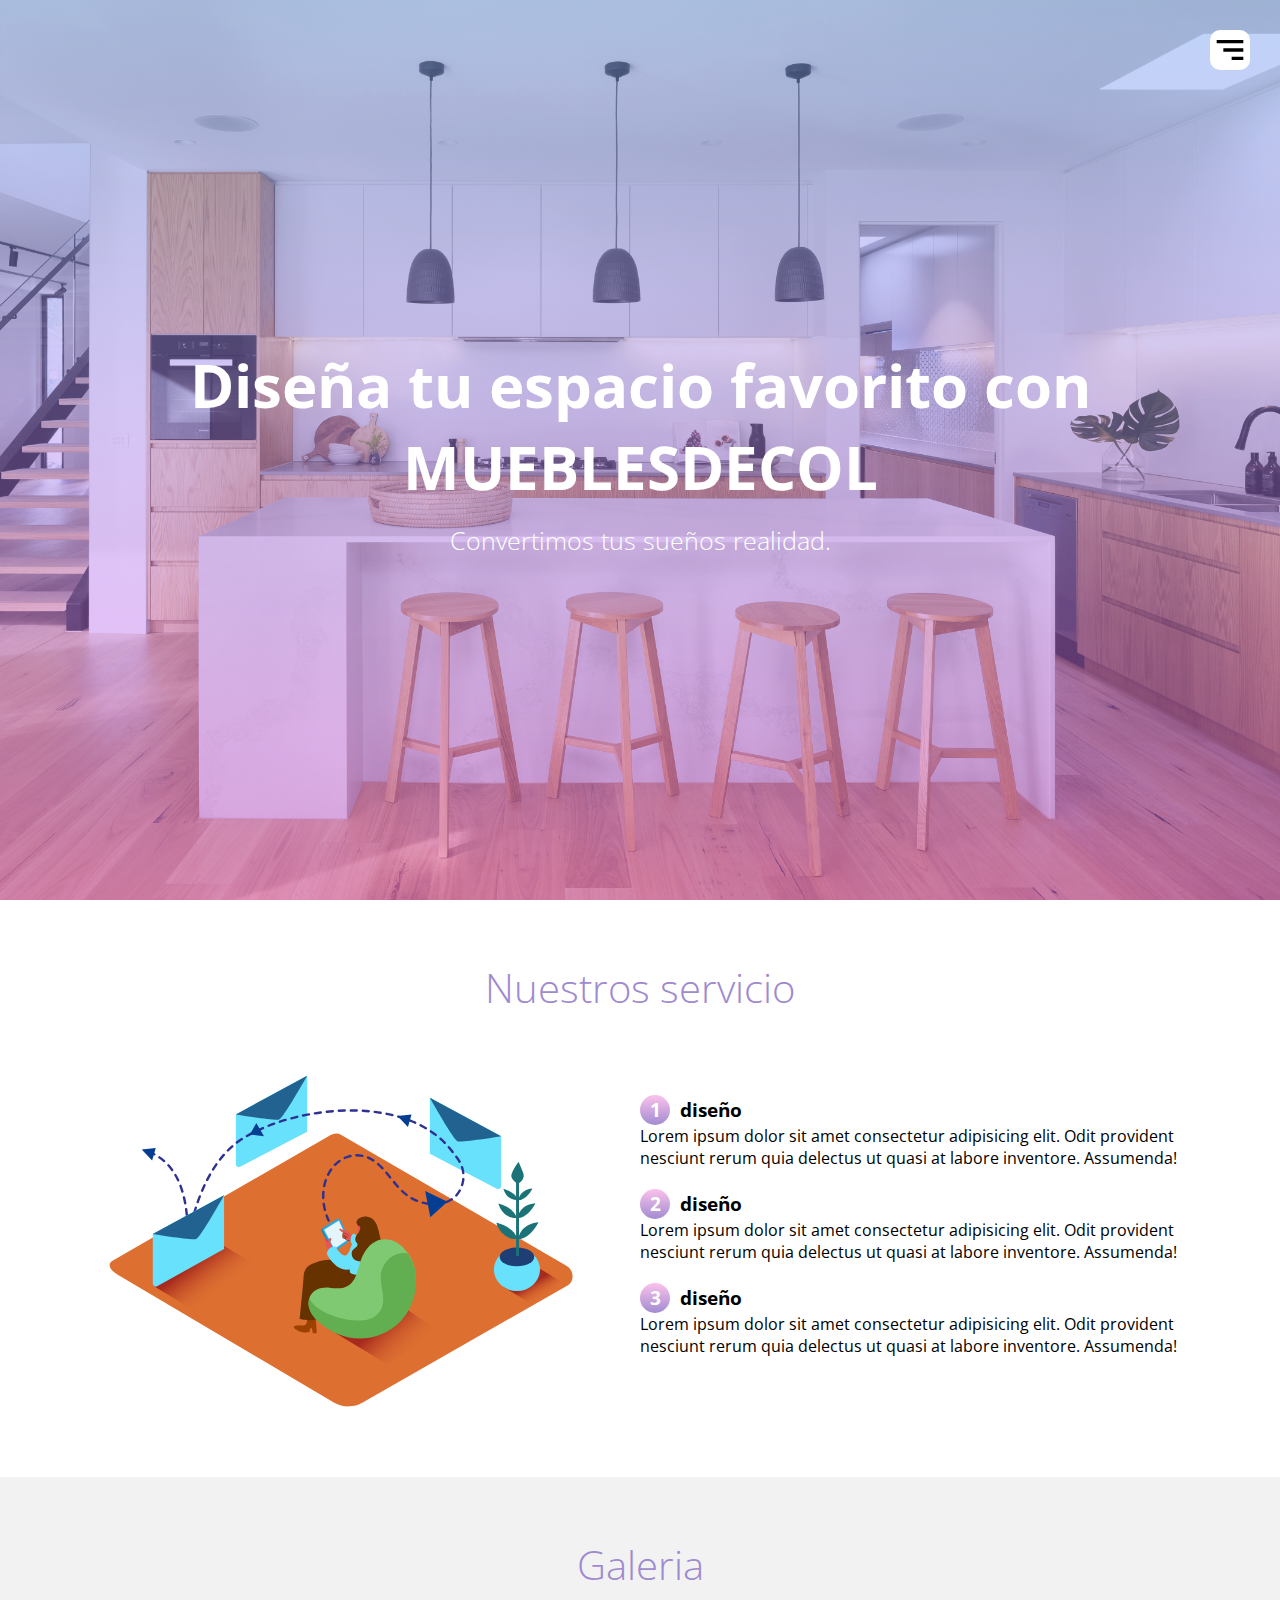
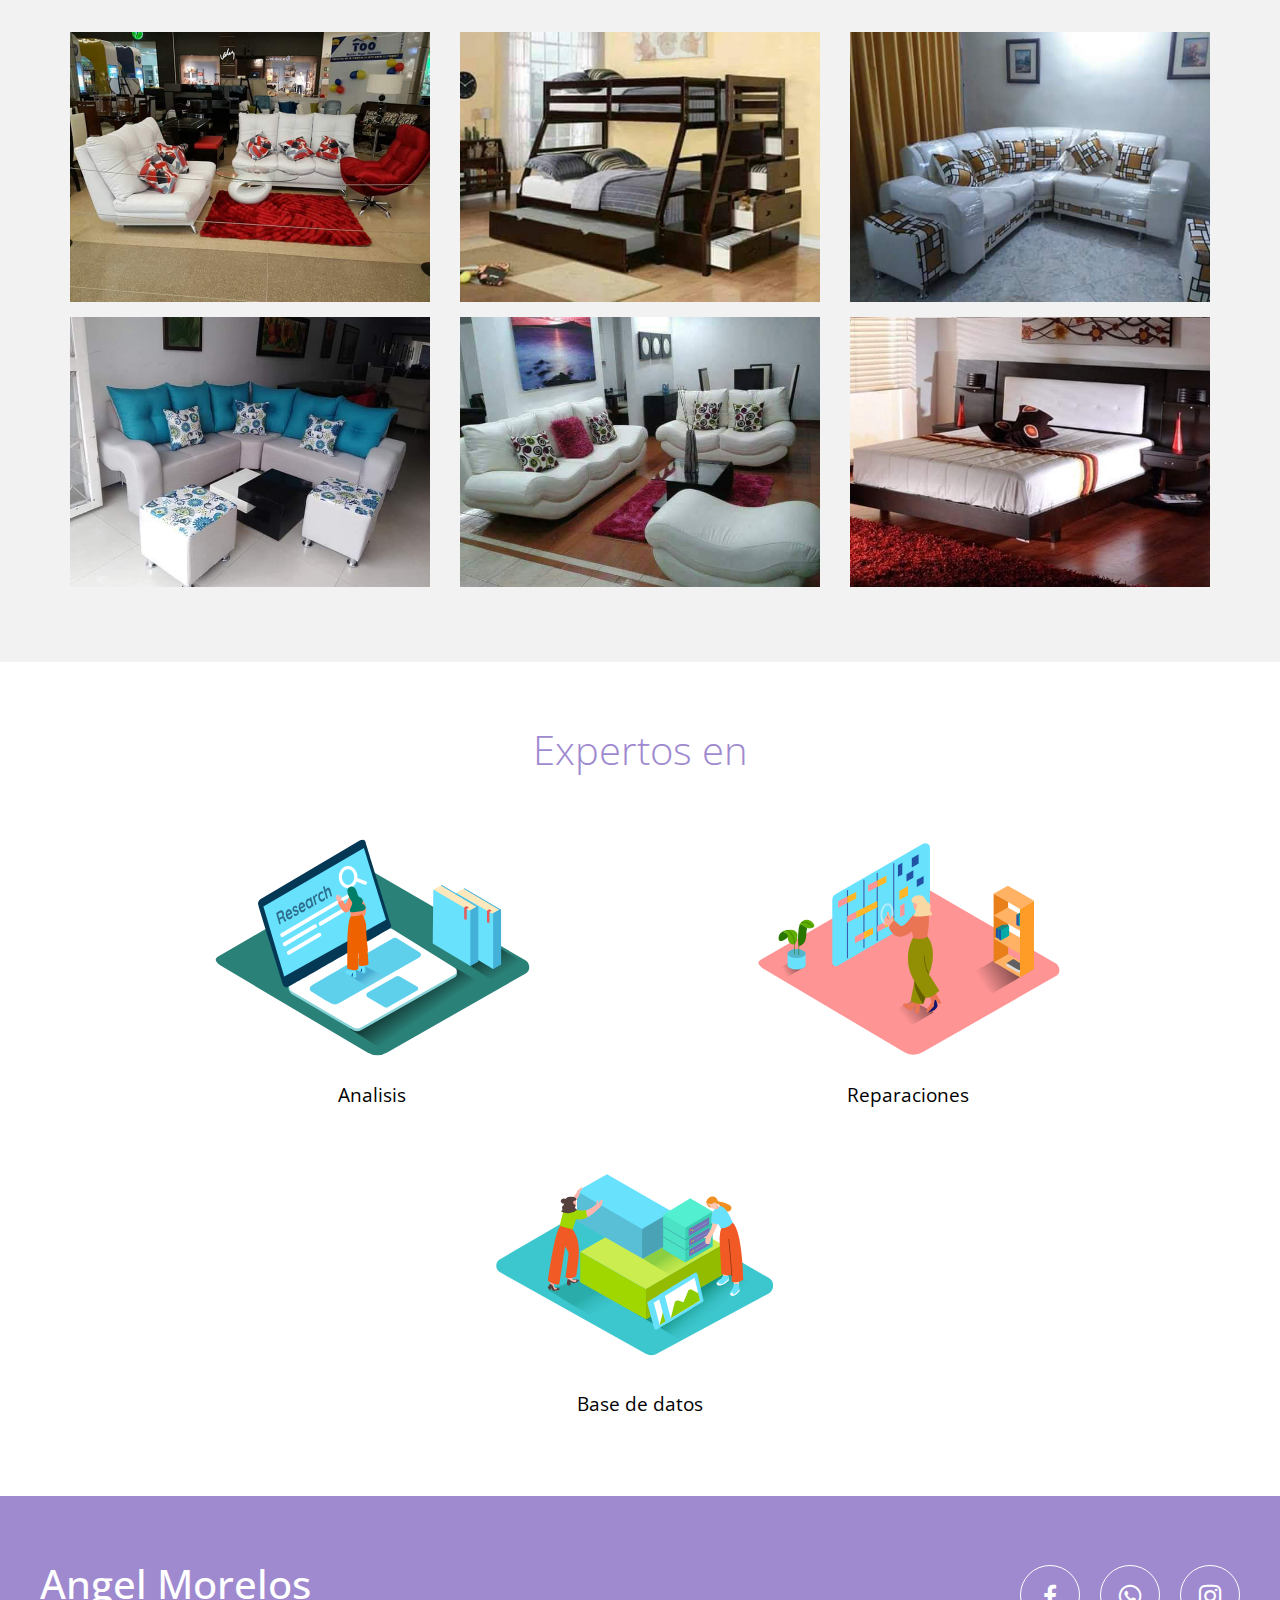
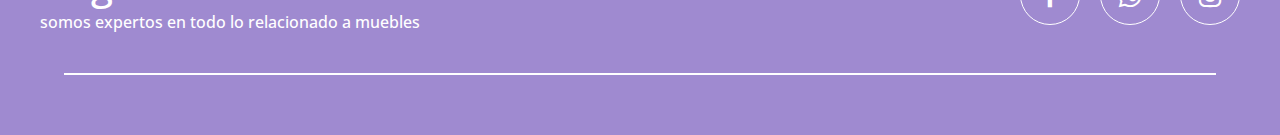
<file: index.html>
<!DOCTYPE html>
<html lang="en">
<head>
    <meta charset="UTF-8">
    <meta name="viewport" content="width=device-width, initial-scale=1.0">
    <title>Docum</title>
    <link rel="stylesheet" href="estilos.css">
    <link href='https://unpkg.com/boxicons@2.1.4/css/boxicons.min.css' rel='stylesheet'>
    <style>
        @import url('https://fonts.googleapis.com/css2?family=Open+Sans:wght@300;400;700&family=Oswald:wght@200;300;400&display=swap');
      </style>
</head>
<body>
    <header class="header" id="inicio">
        <img src="img/hamburguesa.svg" alt="" class="hamburguesa">
        <nav class="menu-navegacion">
            <a href="#inicio">inicio</a>
            <a href="#servicios">servicio</a>
            <a href="#galeria">galeria</a>
            <a href="#expertos">expertos</a>
            <a href="#contacto">contacto</a>

            <li class="list-items list__item--click">
                <div class="list__button list__button--click">
                    <a href="#" class="nav__link">categorias</a>
                    <img src="img/flecha.svg" class="flecha" alt="" >
                </div>
                <ul class="list__show">
                    <li class="list__inside">
                        <a href="baño.html" class="nav__link nav__link--inside">baños</a>
                    </li>
                    <li class="list__inside">
                        <a href="cocinas.html" class="nav__link nav__link--inside">cocinas</a>
                    </li>
                    <li class="list__inside">
                        <a href="salas.html" class="nav__link nav__link--inside">salas</a>
                    </li>
                    <li class="list__inside">
                        <a href="comedor.html" class="nav__link nav__link--inside">comedor</a>
                    </li>
                    <li class="list__inside">
                        <a href="alcobas.html" class="nav__link nav__link--inside">alcobas</a>
                    </li>
                </ul>

            </li>
        </nav>
        
        <div class="contenedor head">
            <h1 class="titulo">Diseña tu espacio favorito con MUEBLESDECOL</h1>
            <p class="copy">Convertimos tus sueños realidad.</p>
        </div>
    </header>
    <main> 
        <section class="contenedor" id="servicios">
            <h2 class="subtitulo">Nuestros servicio</h2>
            <div class="contenedor-servicio">
                <img src="img/buscador.svg" alt="">
                <div class="buscador-servicio">
                    <div class="service">
                        <h3 class="h-service"><span class="number">1</span> diseño</h3>
                        <p>Lorem ipsum dolor sit amet consectetur adipisicing elit. Odit provident nesciunt rerum quia delectus ut quasi at labore inventore. Assumenda!</p>
                    </div>
                    <div class="service">
                        <h3 class="h-service"><span class="number">2</span> diseño</h3>
                        <p>Lorem ipsum dolor sit amet consectetur adipisicing elit. Odit provident nesciunt rerum quia delectus ut quasi at labore inventore. Assumenda!</p>
                    </div>
                    <div class="service">
                        <h3 class="h-service"><span class="number">3</span> diseño</h3>
                        <p>Lorem ipsum dolor sit amet consectetur adipisicing elit. Odit provident nesciunt rerum quia delectus ut quasi at labore inventore. Assumenda!</p>
                    </div>
                </div>
            </div>
        </section>
        <section class="galery" id="galeria">
              <div class="contenedor">
                <h2 class="subtitulo">Galeria</h2>
                <div class="contenedor-galeria">
                    <img src="img/mueble1.jpg" alt="" class="img-galeria">
                    <img src="img/mueble8.jpg" alt="" class="img-galeria">
                    <img src="img/mueble12.jpg" alt="" class="img-galeria">
                    <img src="img/mueble7.jpg" alt="" class="img-galeria">
                    <img src="img/mueble5.jpg" alt="" class="img-galeria">
                    <img src="img/mueble9.jpg" alt="" class="img-galeria">
                </div>
              </div>
        </section>
        <section class="imagen-light">
                <img src="img/close.svg" alt="" class="close">
                <img src="img/mueble11.jpg" alt="" class="agregar-imagen">
        </section>
        
        <section class="contenedor" id="expertos">
            <h2 class="subtitulo">Expertos en</h2>
            <sectiom class="experts">
                <div class="expert">
                     <img src="img/internet.svg" alt="">
                     <h3 class="n-expert">Analisis</h3>
                </div>
                <div class="expert">
                     <img src="img/cheklist.svg" alt="">
                     <h3 class="n-expert">Reparaciones</h3>
                </div>
                <div class="expert">
                     <img src="img/datos.svg" alt="">
                     <h3 class="n-expert">Base de datos</h3>
                </div>
            </sectiom>
        </section>
    </main>
    <footer id="contacto">
        <div class="contenedor footer-content">
            <div class="contact-us">
                <h2 class="brand">Angel Morelos</h2>
                <p>somos expertos en todo lo relacionado a muebles</p>
            </div>
            <div class="social-media">
                <a href="https://www.facebook.com/profile.php?id=100093986974132" class="social-media-icon">
                    <i class='bx bxl-facebook'></i>
                </a>
                <a href="https://w.app/ZnL1ru" class="social-media-icon">
                    <i class='bx bxl-whatsapp'></i>
                </a>
                <a href="./" class="social-media-icon">
                    <i class='bx bxl-instagram' ></i>
                </a>
            </div>
        </div>
        <div class="line"></div>
    </footer>
   

    <script src="js/app.js"></script>
    <script src="js/lightbox.js"></script>
    <script src="js/galery.js"></script>
</body>
</html>
</file>
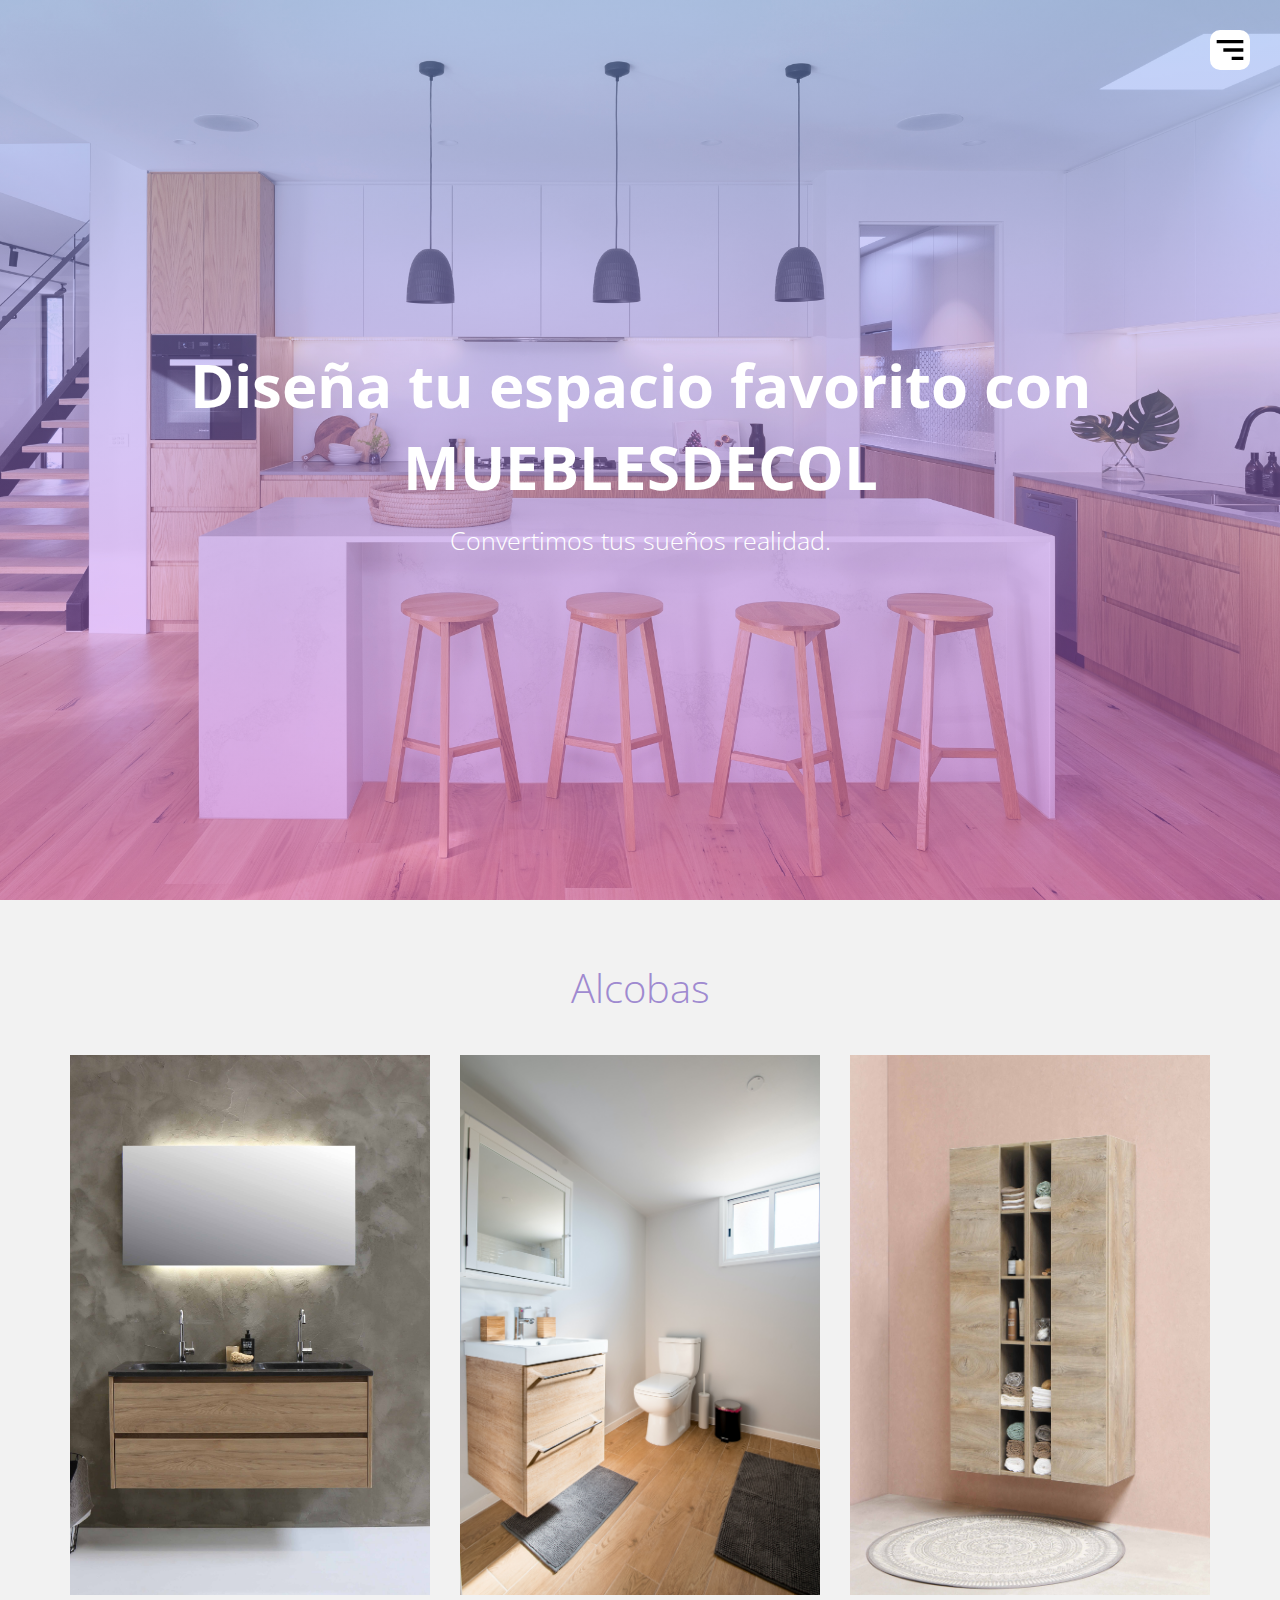
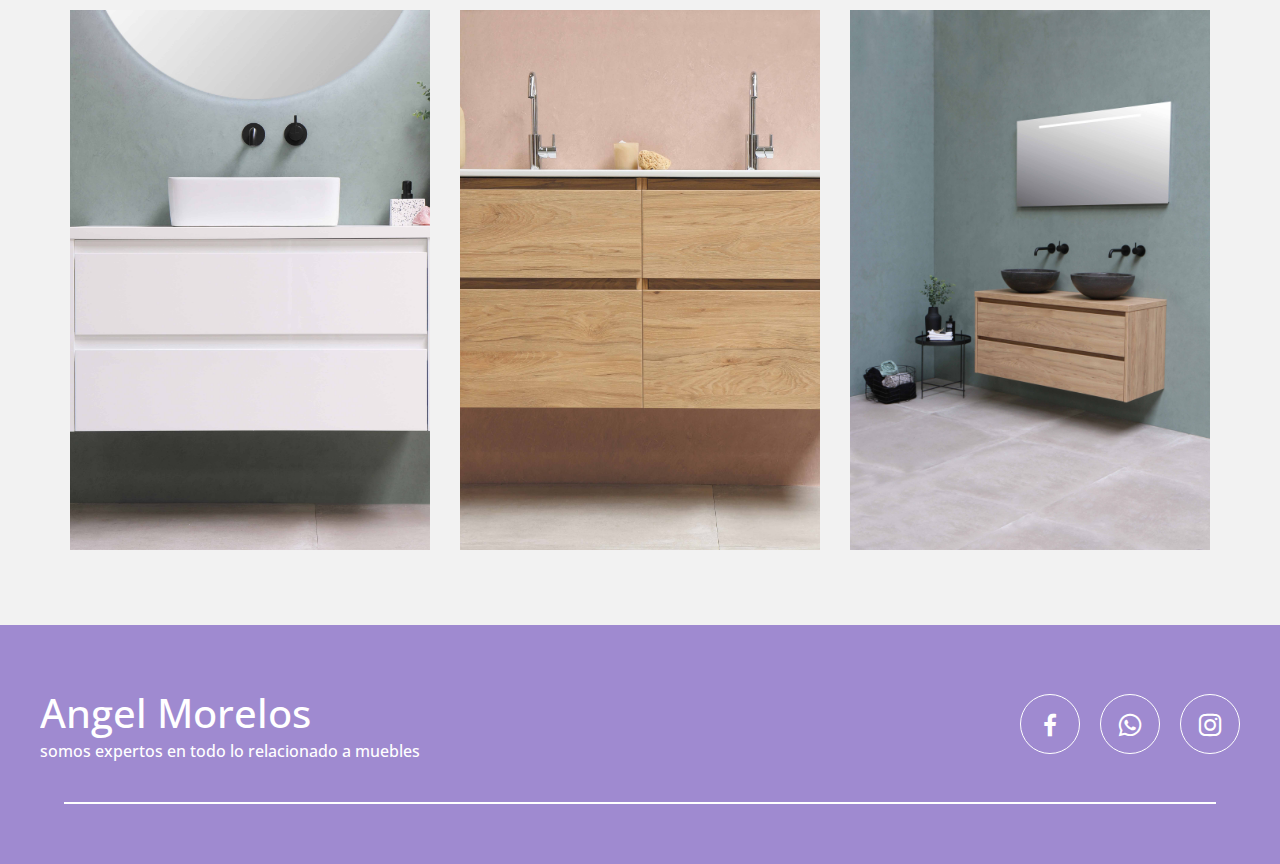
<file: alcobas.html>
<!DOCTYPE html>
<html lang="en">
<head>
    <meta charset="UTF-8">
    <meta name="viewport" content="width=device-width, initial-scale=1.0">
    <title>Docum</title>
    <link rel="stylesheet" href="estilos.css">
    <link href='https://unpkg.com/boxicons@2.1.4/css/boxicons.min.css' rel='stylesheet'>
    <style>
        @import url('https://fonts.googleapis.com/css2?family=Open+Sans:wght@300;400;700&family=Oswald:wght@200;300;400&display=swap');
      </style>
</head>
<body>
    <header class="header" id="inicio">
        <img src="img/hamburguesa.svg" alt="" class="hamburguesa">
        <nav class="menu-navegacion">
            <a href="index.html">inicio</a>
            <a href="#servicio">servicio</a>
            <a href="#galeria">galeria</a>
            <a href="#expertos">expertos</a>
            <a href="#contacto">contacto</a>
        </nav>
        <div class="contenedor head">
            <h1 class="titulo">Diseña tu espacio favorito con MUEBLESDECOL</h1>
            <p class="copy">Convertimos tus sueños realidad.</p>
        </div>
    </header>
    <main> 
        <section class="imagen-light">
                <img src="img/close.svg" alt="" class="close">
                <img src="img/mueble11.jpg" alt="" class="agregar-imagen">
        </section>
        
        <section class="galery" id="galeria">
            <div class="contenedor">
              <h2 class="subtitulo">Alcobas</h2>
              <div class="contenedor-galeria">
                  <img src="img/sanibell1.jpg" alt="" class="img-galeria">
                  <img src="img/sanibell2.jpg" alt="" class="img-galeria">
                  <img src="img/sanibell3.jpg" alt="" class="img-galeria">
                  <img src="img/sanibell4.jpg" alt="" class="img-galeria">
                  <img src="img/sanibell5.jpg" alt="" class="img-galeria">
                  <img src="img/sanibell6.jpg" alt="" class="img-galeria">
              </div>
            </div>
      </section>
        
    </main>
    <footer id="contacto">
        <div class="contenedor footer-content">
            <div class="contact-us">
                <h2 class="brand">Angel Morelos</h2>
                <p>somos expertos en todo lo relacionado a muebles</p>
            </div>
            <div class="social-media">
                <a href="https://www.facebook.com/profile.php?id=100093986974132" class="social-media-icon">
                    <i class='bx bxl-facebook'></i>
                </a>
                <a href="https://w.app/ZnL1ru" class="social-media-icon">
                    <i class='bx bxl-whatsapp'></i>
                </a>
                <a href="./" class="social-media-icon">
                    <i class='bx bxl-instagram' ></i>
                </a>
            </div>
        </div>
        <div class="line"></div>
    </footer>
   

    <script src="js/app.js"></script>
    <script src="js/lightbox.js"></script>
    <script src="js/galery.js"></script>
</body>
</html>
</file>
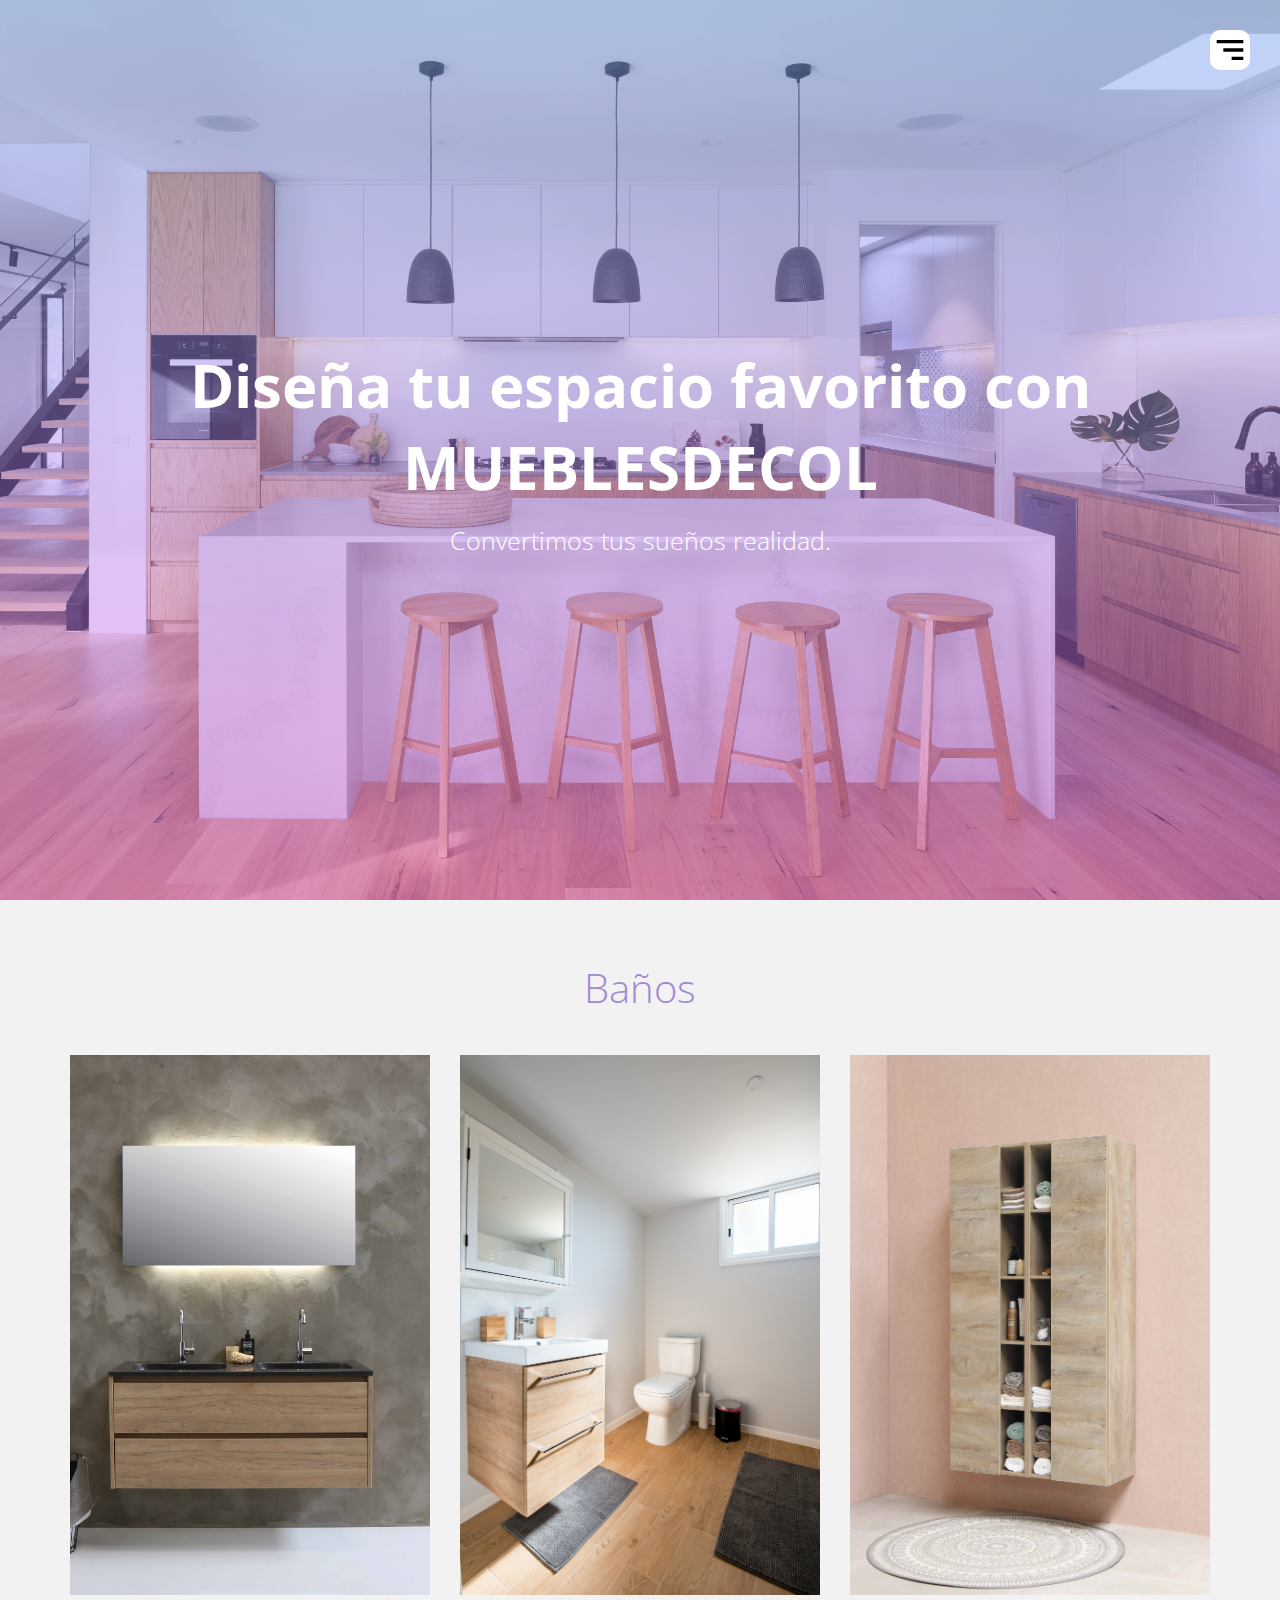
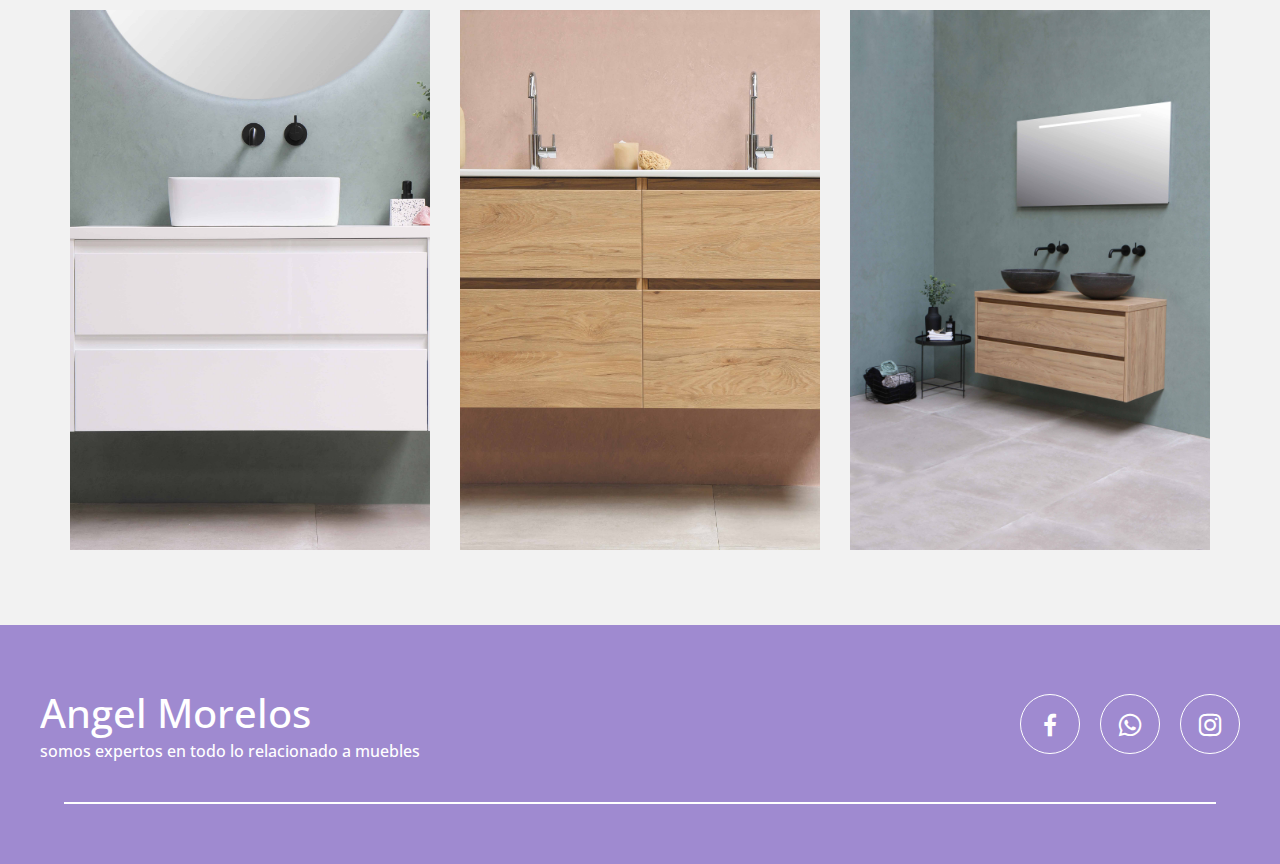
<file: baño.html>
<!DOCTYPE html>
<html lang="en">
<head>
    <meta charset="UTF-8">
    <meta name="viewport" content="width=device-width, initial-scale=1.0">
    <title>Docum</title>
    <link rel="stylesheet" href="estilos.css">
    <link href='https://unpkg.com/boxicons@2.1.4/css/boxicons.min.css' rel='stylesheet'>
    <style>
        @import url('https://fonts.googleapis.com/css2?family=Open+Sans:wght@300;400;700&family=Oswald:wght@200;300;400&display=swap');
      </style>
</head>
<body>
    <header class="header" id="inicio">
        <img src="img/hamburguesa.svg" alt="" class="hamburguesa">
        <nav class="menu-navegacion">
            <a href="index.html">inicio</a>
            <a href="#servicio">servicio</a>
            <a href="#galeria">galeria</a>
            <a href="#expertos">expertos</a>
            <a href="#contacto">contacto</a>
        </nav>
        <div class="contenedor head">
            <h1 class="titulo">Diseña tu espacio favorito con MUEBLESDECOL</h1>
            <p class="copy">Convertimos tus sueños realidad.</p>
        </div>
    </header>
    <main> 
        <section class="imagen-light">
                <img src="img/close.svg" alt="" class="close">
                <img src="img/mueble11.jpg" alt="" class="agregar-imagen">
        </section>
        
        <section class="galery" id="galeria">
            <div class="contenedor">
              <h2 class="subtitulo">Baños</h2>
              <div class="contenedor-galeria">
                  <img src="img/sanibell1.jpg" alt="" class="img-galeria">
                  <img src="img/sanibell2.jpg" alt="" class="img-galeria">
                  <img src="img/sanibell3.jpg" alt="" class="img-galeria">
                  <img src="img/sanibell4.jpg" alt="" class="img-galeria">
                  <img src="img/sanibell5.jpg" alt="" class="img-galeria">
                  <img src="img/sanibell6.jpg" alt="" class="img-galeria">
              </div>
            </div>
      </section>
        
    </main>
    <footer id="contacto">
        <div class="contenedor footer-content">
            <div class="contact-us">
                <h2 class="brand">Angel Morelos</h2>
                <p>somos expertos en todo lo relacionado a muebles</p>
            </div>
            <div class="social-media">
                <a href="https://www.facebook.com/profile.php?id=100093986974132" class="social-media-icon">
                    <i class='bx bxl-facebook'></i>
                </a>
                <a href="https://w.app/ZnL1ru" class="social-media-icon">
                    <i class='bx bxl-whatsapp'></i>
                </a>
                <a href="./" class="social-media-icon">
                    <i class='bx bxl-instagram' ></i>
                </a>
            </div>
        </div>
        <div class="line"></div>
    </footer>
   

    <script src="js/app.js"></script>
    <script src="js/lightbox.js"></script>
    <script src="js/galery.js"></script>
</body>
</html>
</file>
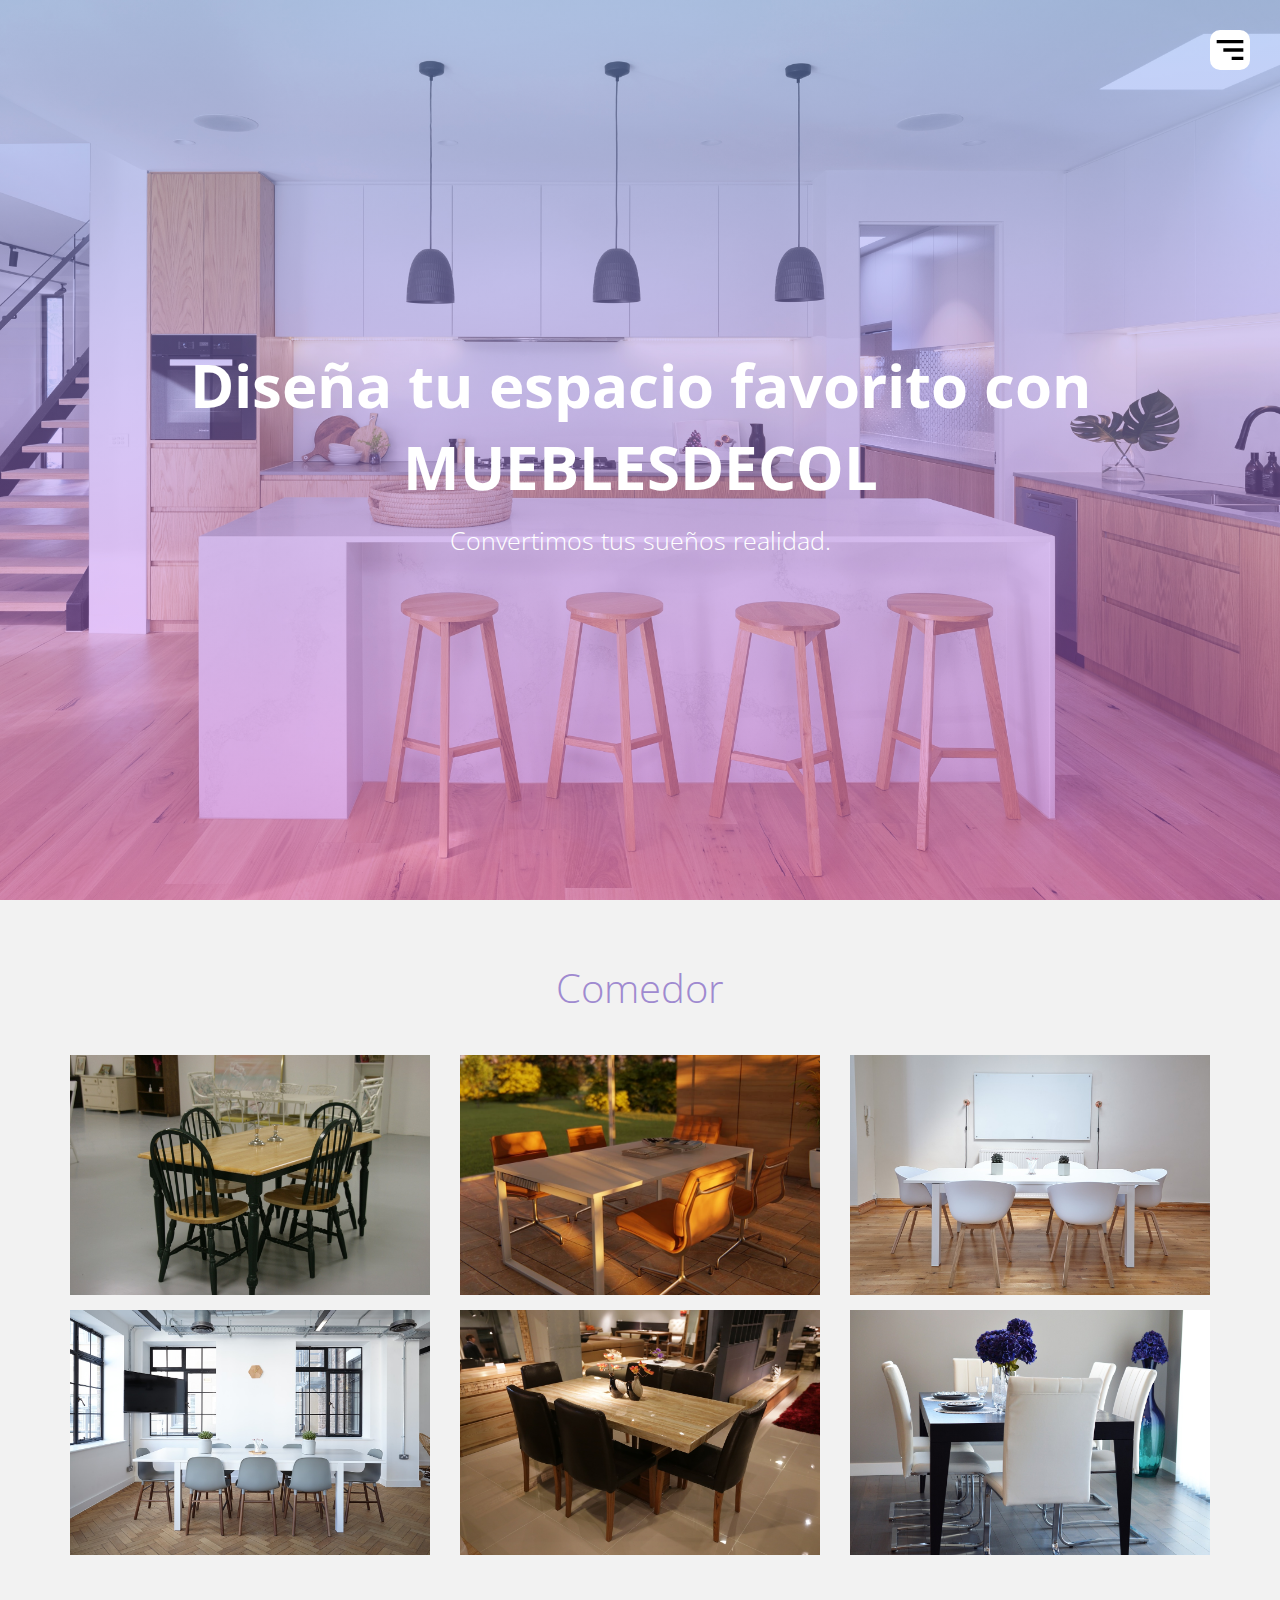
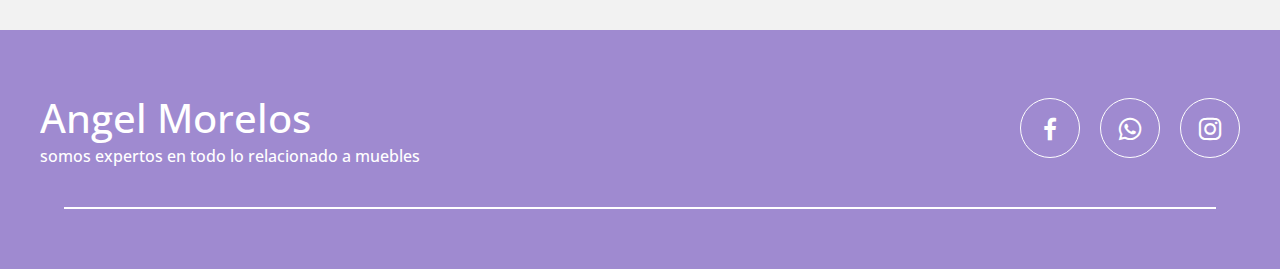
<file: comedor.html>
<!DOCTYPE html>
<html lang="en">
<head>
    <meta charset="UTF-8">
    <meta name="viewport" content="width=device-width, initial-scale=1.0">
    <title>Docum</title>
    <link rel="stylesheet" href="estilos.css">
    <link href='https://unpkg.com/boxicons@2.1.4/css/boxicons.min.css' rel='stylesheet'>
    <style>
        @import url('https://fonts.googleapis.com/css2?family=Open+Sans:wght@300;400;700&family=Oswald:wght@200;300;400&display=swap');
      </style>
</head>
<body>
    <header class="header" id="inicio">
        <img src="img/hamburguesa.svg" alt="" class="hamburguesa">
        <nav class="menu-navegacion">
            <a href="index.html">inicio</a>
            <a href="#servicio">servicio</a>
            <a href="#galeria">galeria</a>
            <a href="#expertos">expertos</a>
            <a href="#contacto">contacto</a>
        </nav>
        <div class="contenedor head">
            <h1 class="titulo">Diseña tu espacio favorito con MUEBLESDECOL</h1>
            <p class="copy">Convertimos tus sueños realidad.</p>
        </div>
    </header>
    <main> 
        <section class="imagen-light">
                <img src="img/close.svg" alt="" class="close">
                <img src="img/mueble11.jpg" alt="" class="agregar-imagen">
        </section>
        
        <section class="galery" id="galeria">
            <div class="contenedor">
              <h2 class="subtitulo">Comedor</h2>
              <div class="contenedor-galeria">
                  <img src="img/comedor1.jpg" alt="" class="img-galeria">
                  <img src="img/comedor2.jpg" alt="" class="img-galeria">
                  <img src="img/comedor3.jpg" alt="" class="img-galeria">
                  <img src="img/comedor4.jpg" alt="" class="img-galeria">
                  <img src="img/comedor5.jpg" alt="" class="img-galeria">
                  <img src="img/comedor6.jpg" alt="" class="img-galeria">
              </div>
            </div>
      </section>
        
    </main>
    <footer id="contacto">
        <div class="contenedor footer-content">
            <div class="contact-us">
                <h2 class="brand">Angel Morelos</h2>
                <p>somos expertos en todo lo relacionado a muebles</p>
            </div>
            <div class="social-media">
                <a href="https://www.facebook.com/profile.php?id=100093986974132" class="social-media-icon">
                    <i class='bx bxl-facebook'></i>
                </a>
                <a href="https://w.app/ZnL1ru" class="social-media-icon">
                    <i class='bx bxl-whatsapp'></i>
                </a>
                <a href="./" class="social-media-icon">
                    <i class='bx bxl-instagram' ></i>
                </a>
            </div>
        </div>
        <div class="line"></div>
    </footer>
   

    <script src="js/app.js"></script>
    <script src="js/lightbox.js"></script>
    <script src="js/galery.js"></script>
</body>
</html>
</file>
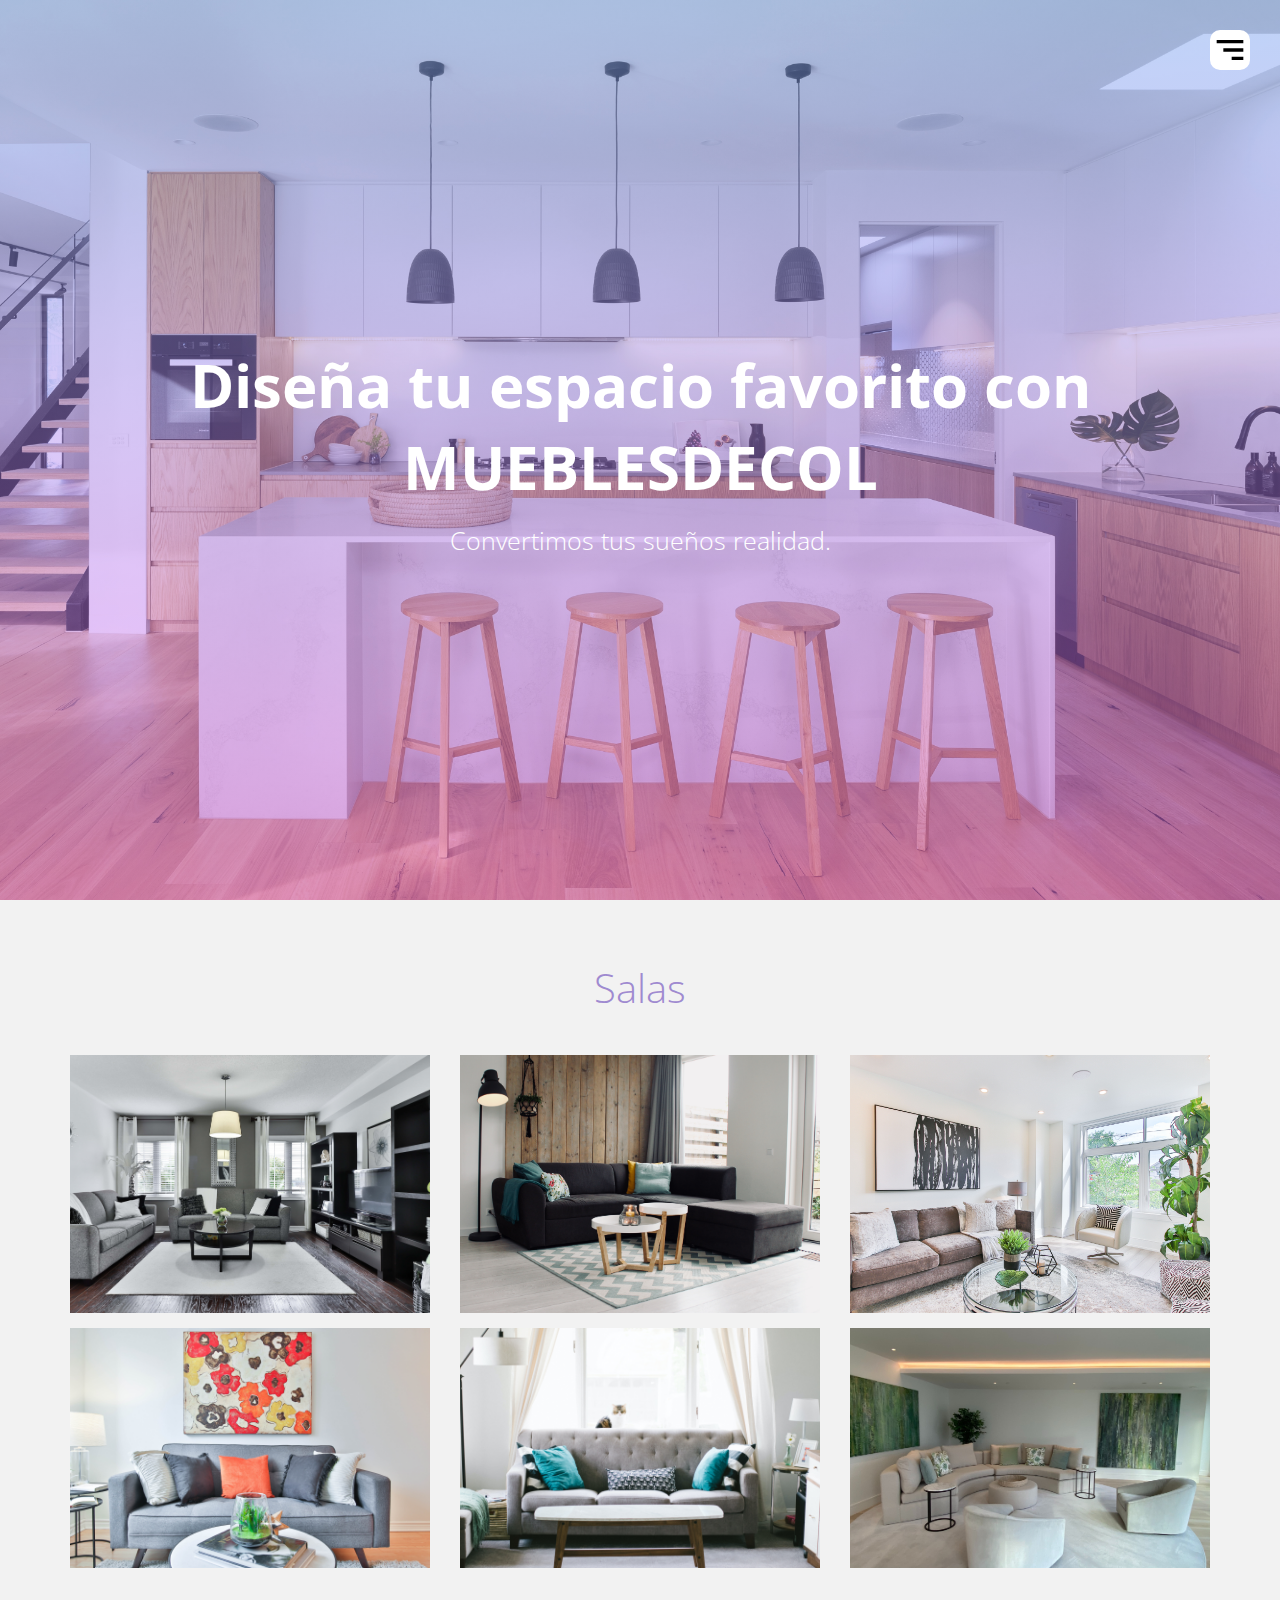
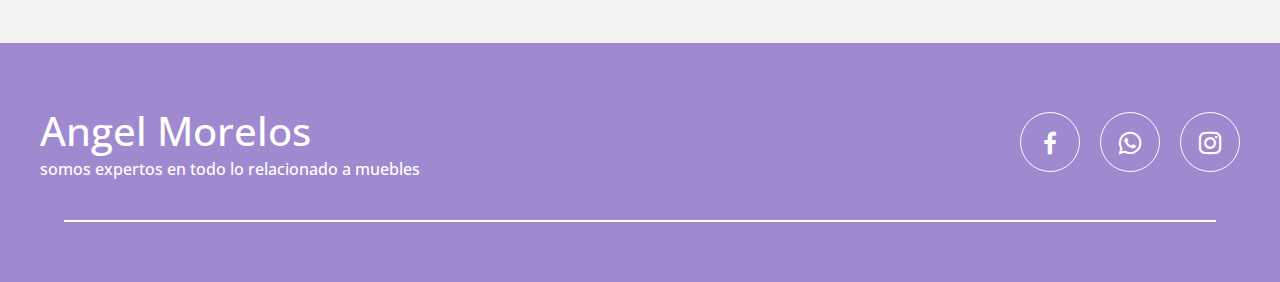
<file: salas.html>
<!DOCTYPE html>
<html lang="en">
<head>
    <meta charset="UTF-8">
    <meta name="viewport" content="width=device-width, initial-scale=1.0">
    <title>Docum</title>
    <link rel="stylesheet" href="estilos.css">
    <link href='https://unpkg.com/boxicons@2.1.4/css/boxicons.min.css' rel='stylesheet'>
    <style>
        @import url('https://fonts.googleapis.com/css2?family=Open+Sans:wght@300;400;700&family=Oswald:wght@200;300;400&display=swap');
      </style>
</head>
<body>
    <header class="header" id="inicio">
        <img src="img/hamburguesa.svg" alt="" class="hamburguesa">
        <nav class="menu-navegacion">
            <a href="index.html">inicio</a>
            <a href="#servicio">servicio</a>
            <a href="#galeria">galeria</a>
            <a href="#expertos">expertos</a>
            <a href="#contacto">contacto</a>
        </nav>
        <div class="contenedor head">
            <h1 class="titulo">Diseña tu espacio favorito con MUEBLESDECOL</h1>
            <p class="copy">Convertimos tus sueños realidad.</p>
        </div>
    </header>
    <main> 
        <section class="imagen-light">
                <img src="img/close.svg" alt="" class="close">
                <img src="img/mueble11.jpg" alt="" class="agregar-imagen">
        </section>
        
        <section class="galery" id="galeria">
            <div class="contenedor">
              <h2 class="subtitulo">Salas</h2>
              <div class="contenedor-galeria">
                  <img src="img/salas1.jpg" alt="" class="img-galeria">
                  <img src="img/salas2.jpg" alt="" class="img-galeria">
                  <img src="img/salas3.jpg" alt="" class="img-galeria">
                  <img src="img/salas4.jpg" alt="" class="img-galeria">
                  <img src="img/salas5.jpg" alt="" class="img-galeria">
                  <img src="img/salas6.jpg" alt="" class="img-galeria">
              </div>
            </div>
      </section>
        
    </main>
    <footer id="contacto">
        <div class="contenedor footer-content">
            <div class="contact-us">
                <h2 class="brand">Angel Morelos</h2>
                <p>somos expertos en todo lo relacionado a muebles</p>
            </div>
            <div class="social-media">
                <a href="https://www.facebook.com/profile.php?id=100093986974132" class="social-media-icon">
                    <i class='bx bxl-facebook'></i>
                </a>
                <a href="https://w.app/ZnL1ru" class="social-media-icon">
                    <i class='bx bxl-whatsapp'></i>
                </a>
                <a href="./" class="social-media-icon">
                    <i class='bx bxl-instagram' ></i>
                </a>
            </div>
        </div>
        <div class="line"></div>
    </footer>
   

    <script src="js/app.js"></script>
    <script src="js/lightbox.js"></script>
    <script src="js/galery.js"></script>
</body>
</html>
</file>
<file: estilos.css>
*{
    padding: 0;
    margin: 0;
    box-sizing: border-box;
}
:root{
    scroll-behavior: smooth;
}

body{
    font-family: 'Open Sans', sans-serif;
}

.contenedor{
    width: 97%;
    max-width: 1200px;
    overflow: hidden;
    margin: auto;
    padding: 60px 0;
}

header{
    height: 100vh;
    background-image: linear-gradient(to top, rgba(234, 106, 243, 0.444) 0%, #74a1ef74 100%), url(img/fundo2.jpg);
    background-repeat: no-repeat;
    background-size: cover;
    background-attachment: fixed;
    background-position: center;
}
.head{
    text-align: center;
    padding: 0%;
    height: 100%;
    display: flex;
    justify-content: center;
    align-items: center;
    flex-direction: column;
    color: #ffffff;
}
.hamburguesa{
    position: fixed;
    z-index: 10;
    top: 30px;
    right: 30px;
    background: #ffffff;
    width: 40px;
    height: 40px;
    cursor: pointer;
    border-radius: 10px;
    box-shadow: 0 0 6px rgba(0, 0,.5,);
}

.menu-navegacion{
    position: fixed;
    top: 0;
    right: 0;
    width: 30vw;
    height: 100%;
    background-image: linear-gradient(135deg, #667eea 0%, #764ba2 100%);
    display: flex;
    flex-direction: column;
    justify-content: space-evenly;
    align-items: center;
    transition: transform .3s ease-in-out;
    transform: translate(110%);
    box-shadow: 0 0 6px rgba(0, 0,.5,);
}
.spread{
    transform: translate(0);
}
.menu-navegacion a{
    color: #ffffff;
    text-decoration: none;
}

.titulo{
    font-size: 60px;
    margin-bottom: 15px;
}

.copy{
    font-weight: 300;
    font-size: 25px;
}

/* nuestros servicio */
.subtitulo{
    text-align: center;
    font-weight: 300;
    color: #9f8ad0;
    margin-bottom: 40px;
    font-size: 40px;
}

.contenedor-servicio{
    display: flex;
    justify-content: space-evenly;
    align-items: center;
    flex-wrap: wrap;
}

.contenedor-servicio img{
    width: 40%;   
}

.buscador-servicio{
    width: 45%;
}
.service{
    margin-bottom: 20px;
}

.n-service{
    margin-bottom: 7px;
    color: #9f8ad6;
}
.number{
    display: inline-block;
    background-image: linear-gradient(to top, #a18cd1 0%, #fbc2eb 100%);
    width: 30px;
    height: 30px;
    color: #fff;
    text-align: center;
    border-radius: 50px;
    font-weight: 700;
    line-height: 30px;
    margin-right: 5px;
}

.galery{
    background: #f2f2f2
}

.contenedor-galeria{
    display: flex;
    justify-content: space-evenly;
    flex-wrap: wrap;
}

.img-galeria{
    object-fit: cover;
    width: 30%;
    display: block;
    margin-bottom: 15px;
    box-shadow: 0 0 6px rgba(0, 0,.5,);
    cursor: pointer;
}

.imagen-light{
    position: fixed;
    background: rgba(0, 0, 0,.6);
    width: 100%;
    height: 100%;
    left: 0;
    top: 0;
    display: flex;
    justify-content: center;
    align-items: center;
    transform: translate(100%);
    transition: transform .2s ease-in-out;
}

.show{
    transform: translate(0);
}

.agregar-imagen{
    object-fit: cover;
    width: 40%;
    border-radius: 10px;
    transform: scale(0);
    transition: transform .3s .2s;
}
.showImage{
    transform: scale(1);
}


.close{
    position: absolute;
    top: 15px;
    right: 15px;
    width: 40px;
    cursor: pointer;
}


.listas-two{
    display: flex;
    justify-content: space-evenly;
    align-items: center;
    text-align: none;
}



.main{
    font-weight: bold;
    font-size: 1.2rem;
}


.experts{
    display: flex;
    justify-content: space-evenly;
    align-items: center;
    flex-wrap: wrap;
}

.expert{
    width: 30;
    text-align: center;
    margin-bottom: 20px;
}

.expert img{
    width: 80%;
    display: block;
    margin: auto;
}

.n-expert{
    display: inline-block;
    margin-top: 20px;
    width: 100%;
    font-weight: 400;
}

/* FOOTER */


footer{
    background: #9f8ad0;
    padding-bottom: 0.1px;
}


.footer-content{
    display: flex;
    justify-content: space-between;
    align-items: center;
    flex-wrap: wrap;
    padding-top: 60px;
    padding-bottom: 40px;
}
.contact-us{
    width: 40%;
    color: #ffffff;
}
.brand{
    font-weight: 500;
    font-size: 40px;
}
.brand+p{
    font-weight: 500;
}
.social-media{
   width: 50%;
   display: flex;
   justify-content: flex-end;
}
.social-media-icon{
    display: inline-block;
    margin-left: 20px;
    width: 60px;
    height: 60px;
    border:  1px solid #ffffff;
    border-radius: 50%;
    text-align: center;
    color: #ffffff;
}

.social-media-icon:hover{
    background: #ffffff;
    color: #764ba2;
}
.social-media-icon i{
    font-size: 30px;
    line-height: 60px;
}

.line{
    width: 90%;
    max-width: 1200px;
    margin: 0 auto;
    height: 2px;
    background: #ffffff;
    margin-bottom: 60px;
}



.list-items{
    list-style: none;
    width: 100%;
    text-align: center;
    overflow: hidden;
}




.list__button{
    display: flex;
    align-items: center;
    gap: 1em;
    width: 20%;
    margin: 0 auto;
    
}

.flecha .flecha{
    transform: rotate(-90deg);
}


.flecha{
    cursor: pointer;
    margin-right: auto;
    transition: transform .3s;
}

.nav__link--inside{
    border-radius: 6px;
    padding-left: 20px;
    text-align: center;
}

.nav__link{
    color: #303440;
    display: block;
    padding: 15px 0;
    text-decoration: none;
}

.nav__link--inside:hover{
    background: #9f8ad6;
}

.list__show{
    width: 80%;
    margin-left: auto;
    border-left: 1px solid #9f8ad0;
    list-style: none;
    transition: height .4s;
    height: 0;
}





@media screen and (max-width:800px){
       .menu-navegacion{
        width: 50vw;
       }
       .titulo{
        font-size: 40px;
       }
       .contenedor-servicio img{
        width: 80%;
        margin-bottom: 40px;
       }

       .buscador-servicio{
        width: 80%;
       }
       .service{
        margin-bottom: 30px;
       }

       .agregar-imagen{
        width: 80%;
       }

       .img-galeria{
        width: 45%;
       }

       .expert{
        width: 80%;
       }

       .footer-content{
        justify-content: center;
       }

       .social-media{
        width: 80%;
        justify-content: space-evenly;
       }

       .social-media-icon{
        margin-left: 0;
       }
       .social-medial i{
        margin-left: 0;
       }
       
       .contact-us{
        text-align: center;
        width: 80%;
        margin-bottom: 40px;
       }
    
}

@media screen and (max-width:500px) {
    .menu-navegacion{
        width: 65vw;
    }

    .hamburguesa{
        top: 20px;
        right: 20px;
    }

    .titulo{
        font-size: 30px;
    }

    .subtitulo{
        font-size: 30px;
    }

    .agregar-imagen{
        width: 95%;
    }
    .img-galeria{
        width: 95%;
    }

    .social-media{
        width: 100%;
    }

    .contact-us{
        width: 90%;
    }


}
</file>
